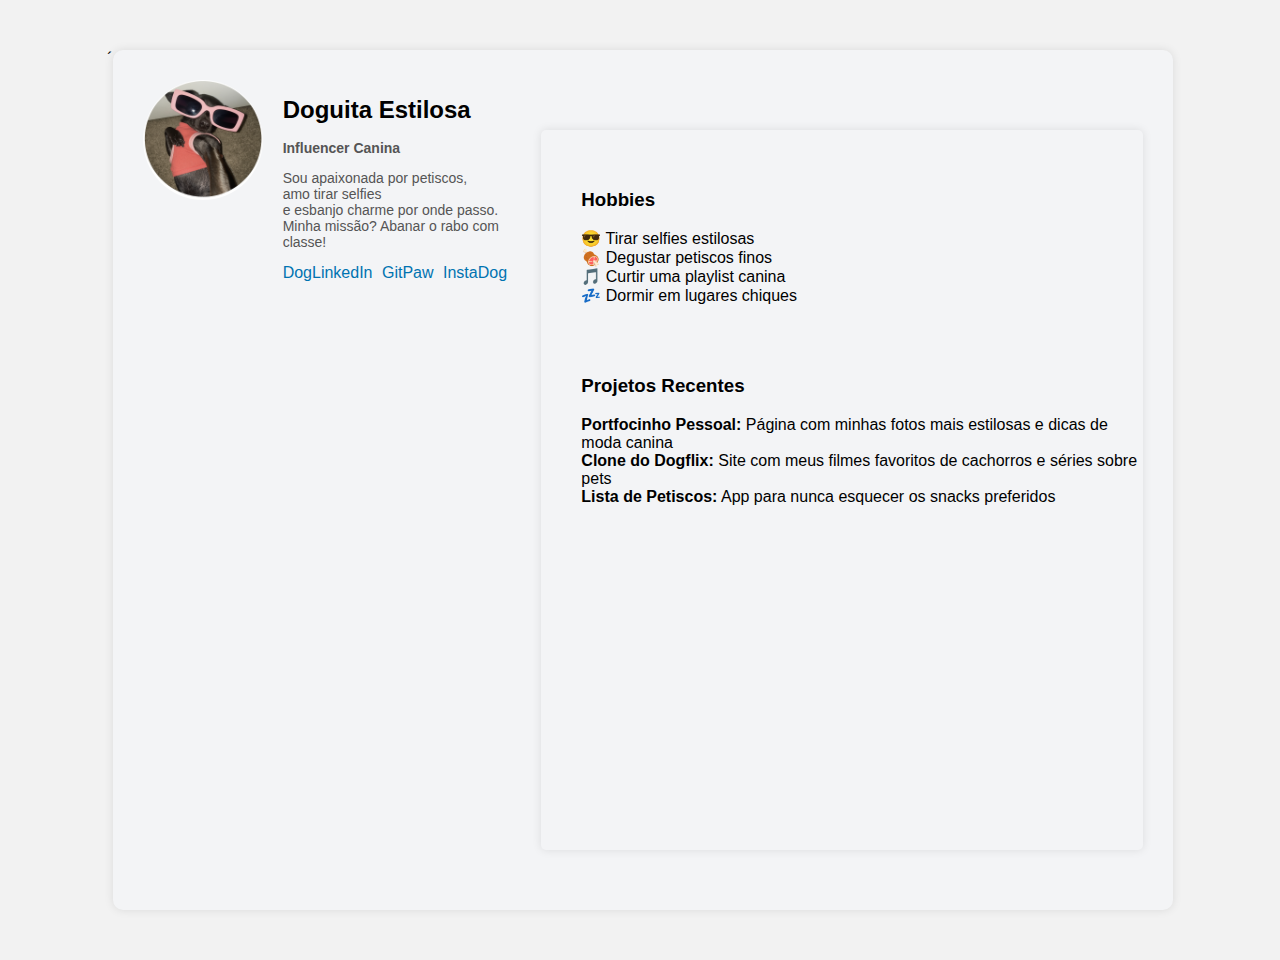
<file: index.html>
<!DOCTYPE html>
<html lang="en">

<head>
    <meta charset="UTF-8">
    <meta name="viewport" content="width=device-width, initial-scale=1.0">
    <title>Portifolio</title>
</head>
´
<link rel="stylesheet" href="style.css">

<body>
    <div class="container">
        <div class="perfil">
            <img src="images/dog_diva.png" alt="Foto de perfil">
            <div class="info">
                <h1>Doguita Estilosa</h1>
                <h2>Influencer Canina</h2>
                <p>Sou apaixonada por petiscos,<br> amo tirar selfies<br> e esbanjo charme por onde passo.<br> Minha
                    missão? Abanar o rabo com classe!</p>
                <div class="links">
                    <a href="#">DogLinkedIn</a>
                    <a href="#">GitPaw</a>
                    <a href="#">InstaDog</a>
                </div>

            </div>

            <div class="box">
                <h3>Hobbies</h3>
                <ul>
                    <li>😎 Tirar selfies estilosas</li>
                    <li>🍖 Degustar petiscos finos</li>
                    <li>🎵 Curtir uma playlist canina</li>
                    <li>💤 Dormir em lugares chiques</li>
                </ul>

                <h3 class="projetos">Projetos Recentes</h3>
                <ul>
                    <li><strong>Portfocinho Pessoal:</strong> Página com minhas fotos mais estilosas e dicas de moda
                        canina</li>
                    <li><strong>Clone do Dogflix:</strong> Site com meus filmes favoritos de cachorros e séries sobre
                        pets</li>
                    <li><strong>Lista de Petiscos:</strong> App para nunca esquecer os snacks preferidos</li>
                </ul>
            </div>
        </div>
</body>

</html>
</file>
<file: style.css>
body {
  margin: 0;
  font-family: sans-serif;
  background: #f2f2f2;
  display: flex;
  justify-content: center;
  padding: 50px 10px;
}

.container {
  background: #f3f4f6;
  padding: 30px;
  border-radius: 10px;
  display: flex;
  gap: 100px;
  box-shadow: 0 0 10px rgba(0, 0, 0, 0.1);
  max-width: 1000px;
  height: 800px;
}

.perfil {
  display: flex;
  gap: 20px;
}

.perfil img {
  height: 120px;
  border-radius: 50%;
}

.info h1 {
  font-size: 24px;
}

.info h2,
.info p {
  font-size: 14px;
  color: #555;
}

.links a {
  margin-right: 5px;
  color: #0073b1;
  text-decoration: none;
}

.box {
  height: 700px;
  width: 100;
  border-radius: 5px;
}

.box ul {
  padding-left: 20px;
  margin: 0;
  list-style-type: none;
}

.box {
  background: #f3f4f6;
  box-shadow: 0 0 10px rgba(0, 0, 0, 0.1);

}

.box,
.projetos {
  margin-top: 50px;
}

.box,
.projetos,
.ul {
  list-style-type: none;
}

.box,
h3 {
  padding-left: 20px;
  padding-top: 20px;
}


@media (max-width: 800px) {
  .container {
    justify-content: center;
    width: 400px;
    height: 100%;
  }

  .info {
    justify-content: space-around;
  }

  .perfil {
    display: flex;
    flex-direction: column; /* Isso coloca a imagem em cima do texto */
    align-items: center; /* Para centralizar a imagem e o texto */
  }

  .perfil img {
    height: 100px;
    margin-bottom: 10px; /* Adiciona um pequeno espaço entre a imagem e o texto */
  }

  .info h1 {
    font-size: 15px;
  }

  .info h2 {
    font-size: 12px;
  }

  .info h2,
  .info p {
    font-size: 15px;
  }

  .box {
    height: 600px;
    width: 250px;
    justify-content: center;
    padding-left: 10px;
    padding-right: 10px;
  }

  .box ul li {
    font-size: 15px;
  }
}
</file>
